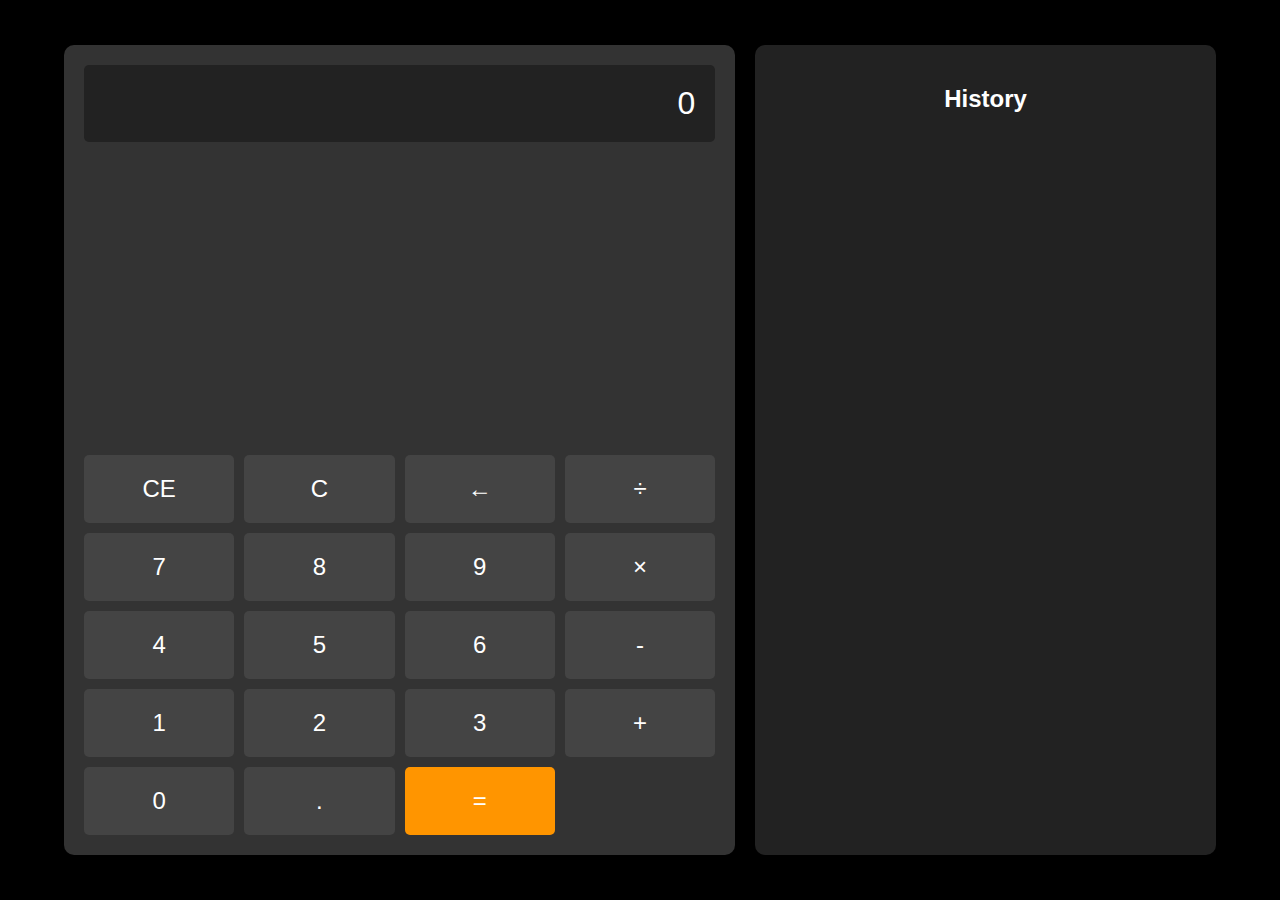
<file: Calculator/index.html>
<!DOCTYPE html>
<html lang="en">
<head>
    <meta charset="UTF-8">
    <meta name="viewport" content="width=device-width, initial-scale=1.0">
    <title>Calculator</title>
    <link rel="stylesheet" href="styles.css">
</head>
<body>
    <div class="container">
        <div class="calculator">
            <div class="display" id="display">0</div>
            <div class="buttons">
                <button class="btn" onclick="clearEntry()">CE</button>
                <button class="btn" onclick="clearDisplay()">C</button>
                <button class="btn" onclick="deleteLast()">←</button>
                <button class="btn" onclick="appendOperator('÷')">÷</button>
                <button class="btn" onclick="appendNumber('7')">7</button>
                <button class="btn" onclick="appendNumber('8')">8</button>
                <button class="btn" onclick="appendNumber('9')">9</button>
                <button class="btn" onclick="appendOperator('×')">×</button>
                <button class="btn" onclick="appendNumber('4')">4</button>
                <button class="btn" onclick="appendNumber('5')">5</button>
                <button class="btn" onclick="appendNumber('6')">6</button>
                <button class="btn" onclick="appendOperator('-')">-</button>
                <button class="btn" onclick="appendNumber('1')">1</button>
                <button class="btn" onclick="appendNumber('2')">2</button>
                <button class="btn" onclick="appendNumber('3')">3</button>
                <button class="btn" onclick="appendOperator('+')">+</button>
                <button class="btn" onclick="appendNumber('0')">0</button>
                <button class="btn" onclick="appendNumber('.')">.</button>
                <button class="btn equal" onclick="calculateResult()">=</button>
            </div>
        </div>
        <div class="history">
            <h2>History</h2>
            <ul id="history-list"></ul>
        </div>
    </div>
    <script src="script.js"></script>
</body>
</html>
</file>
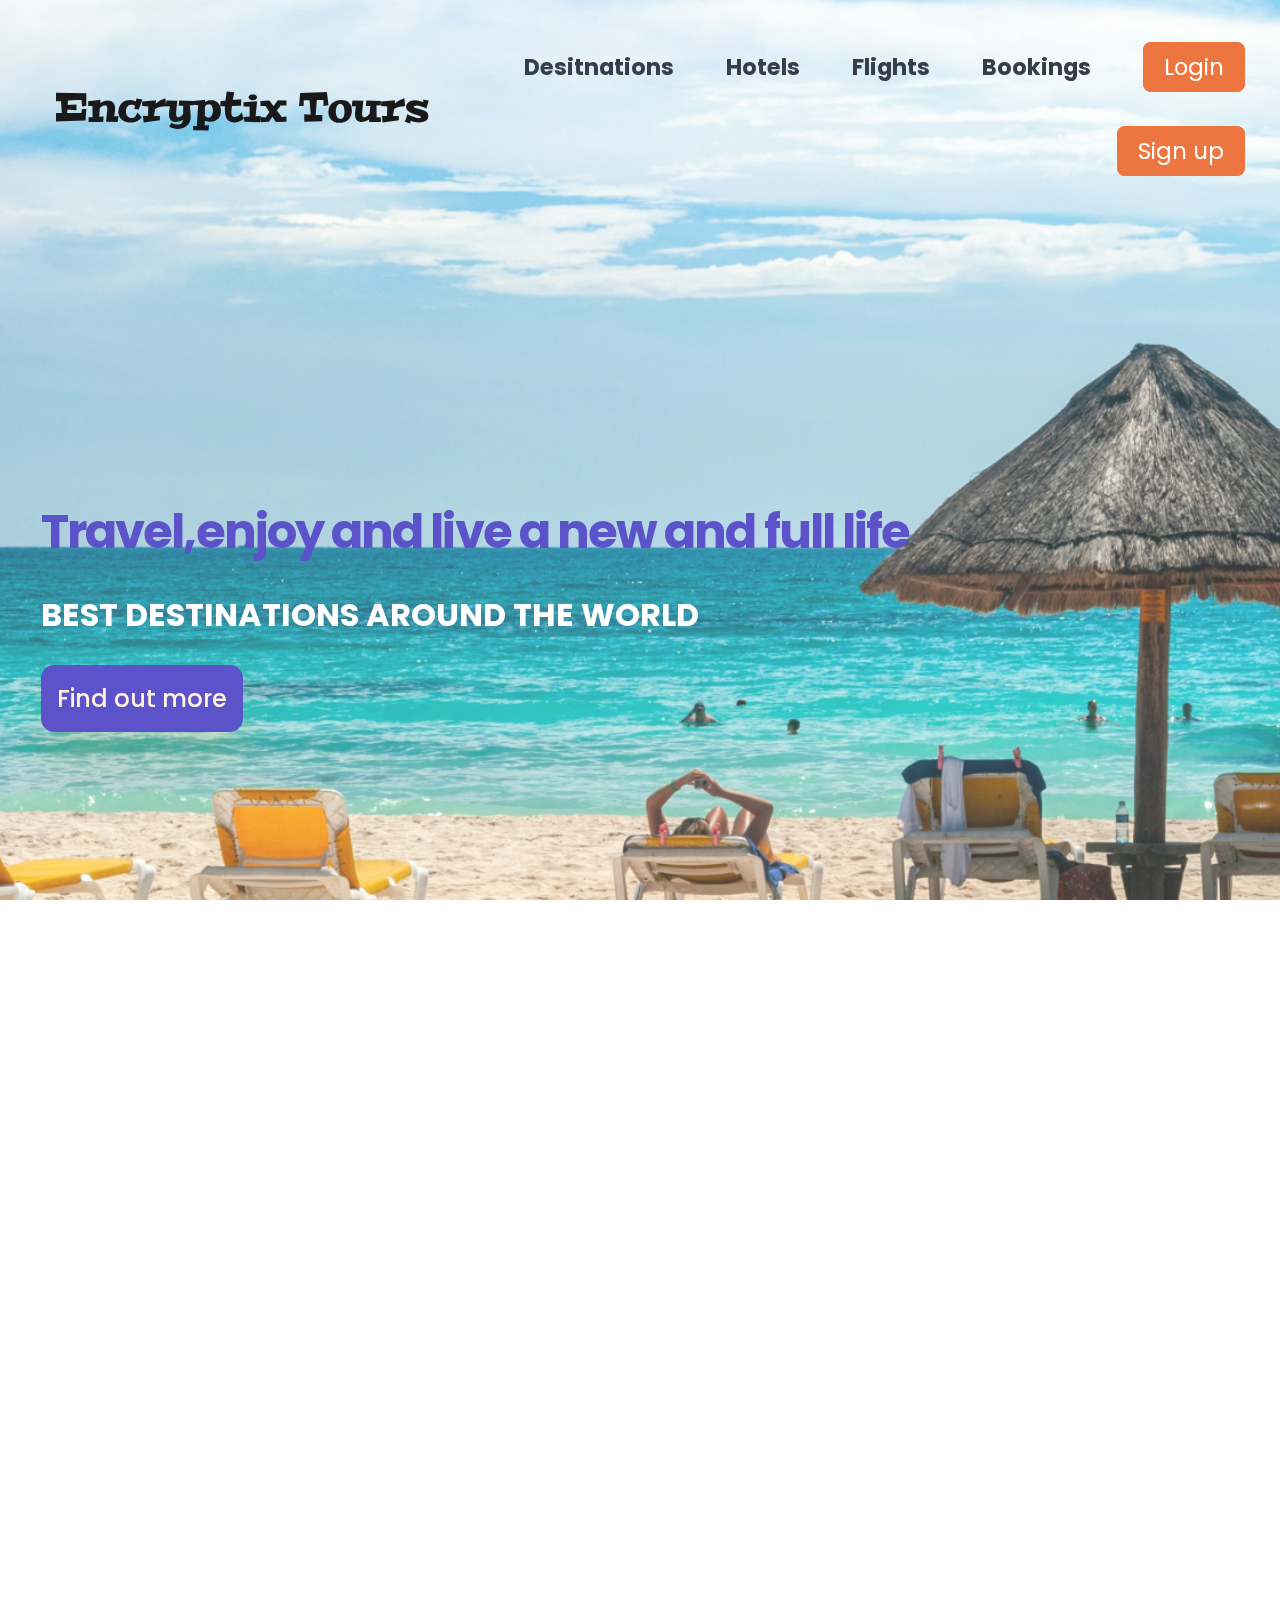
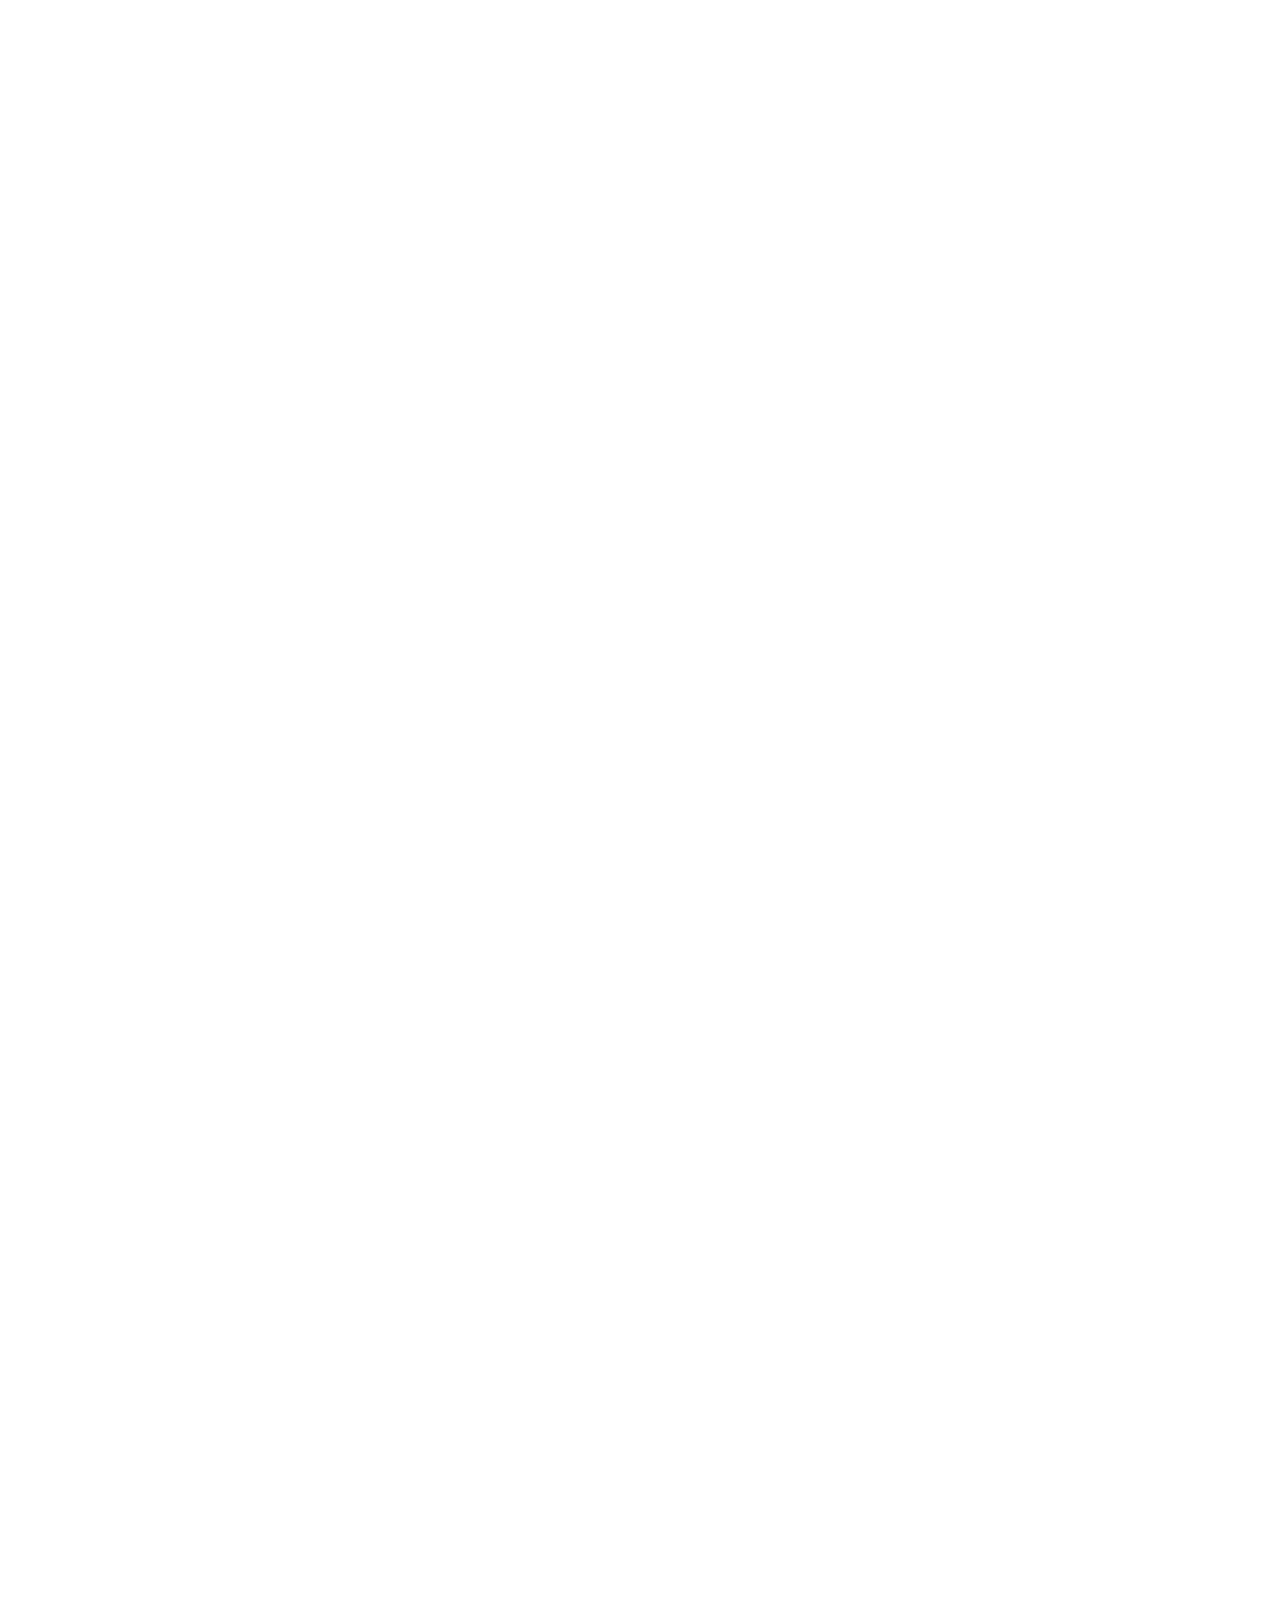
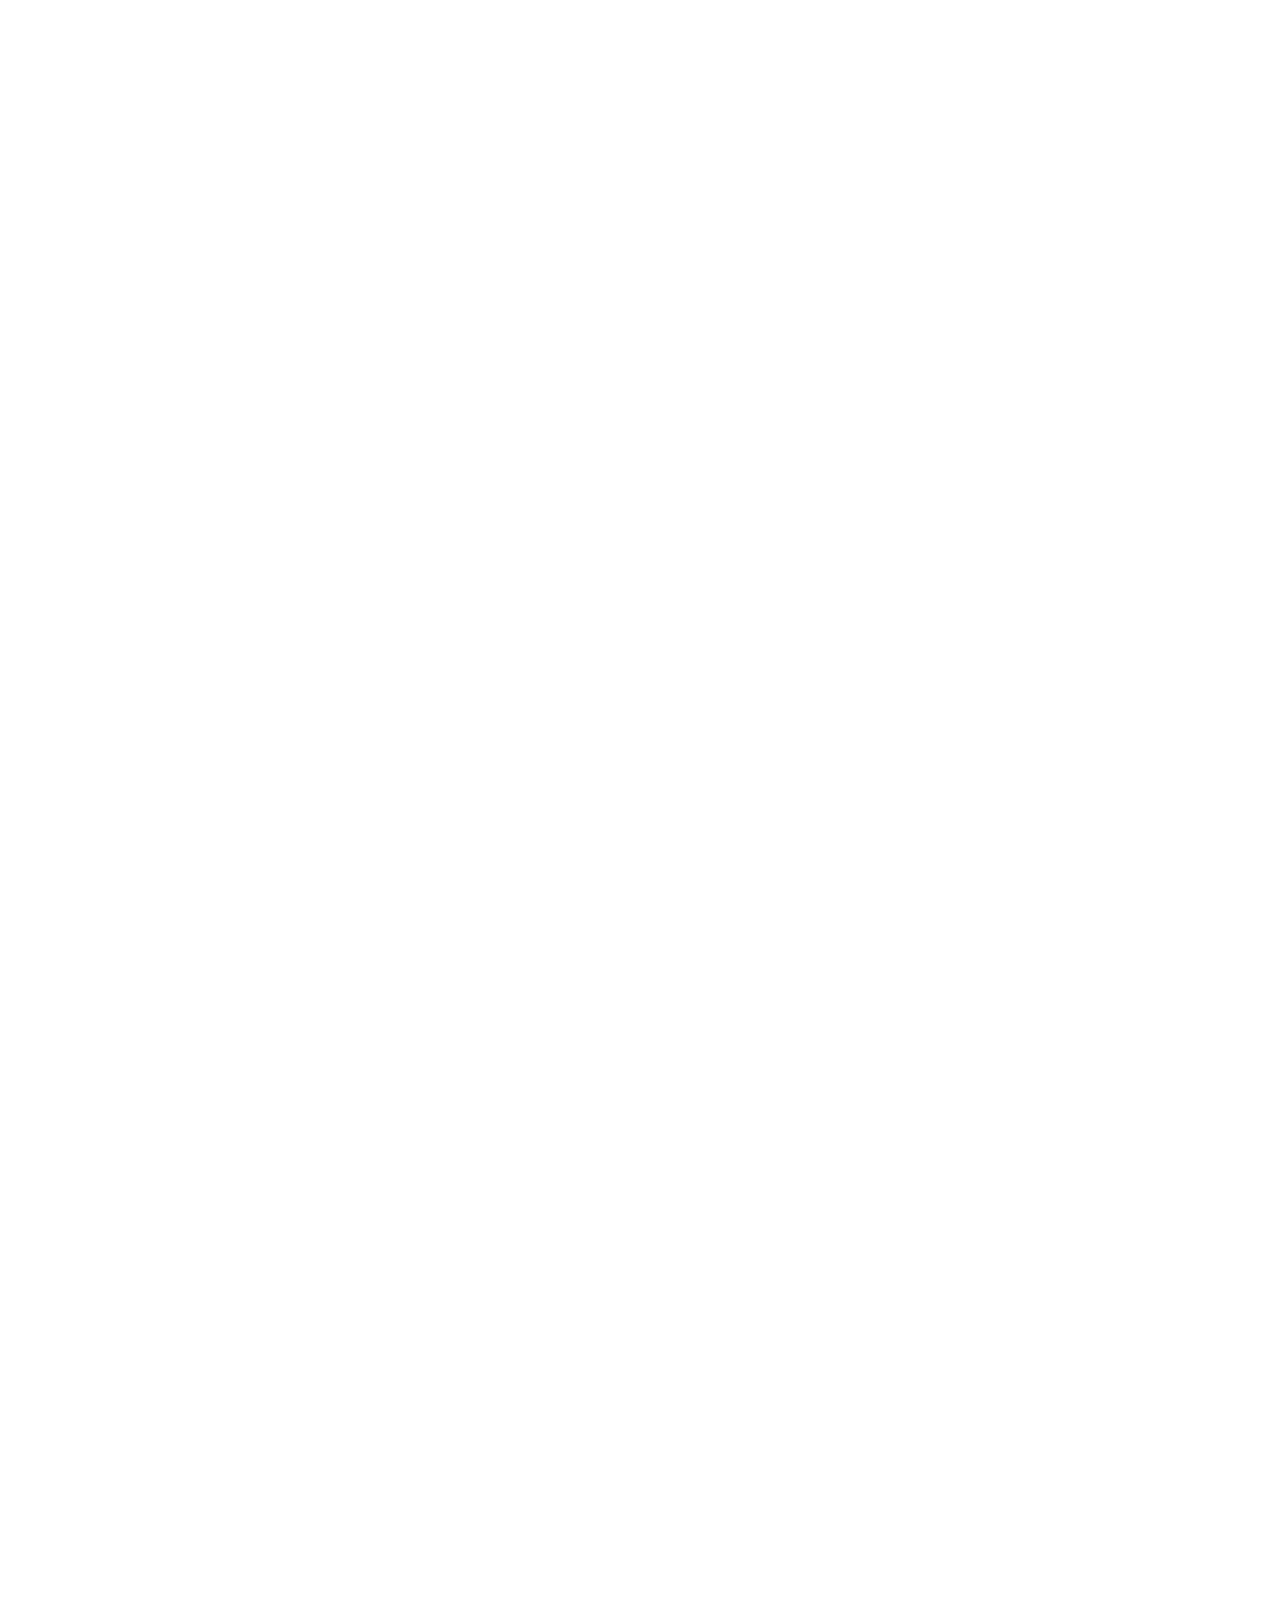
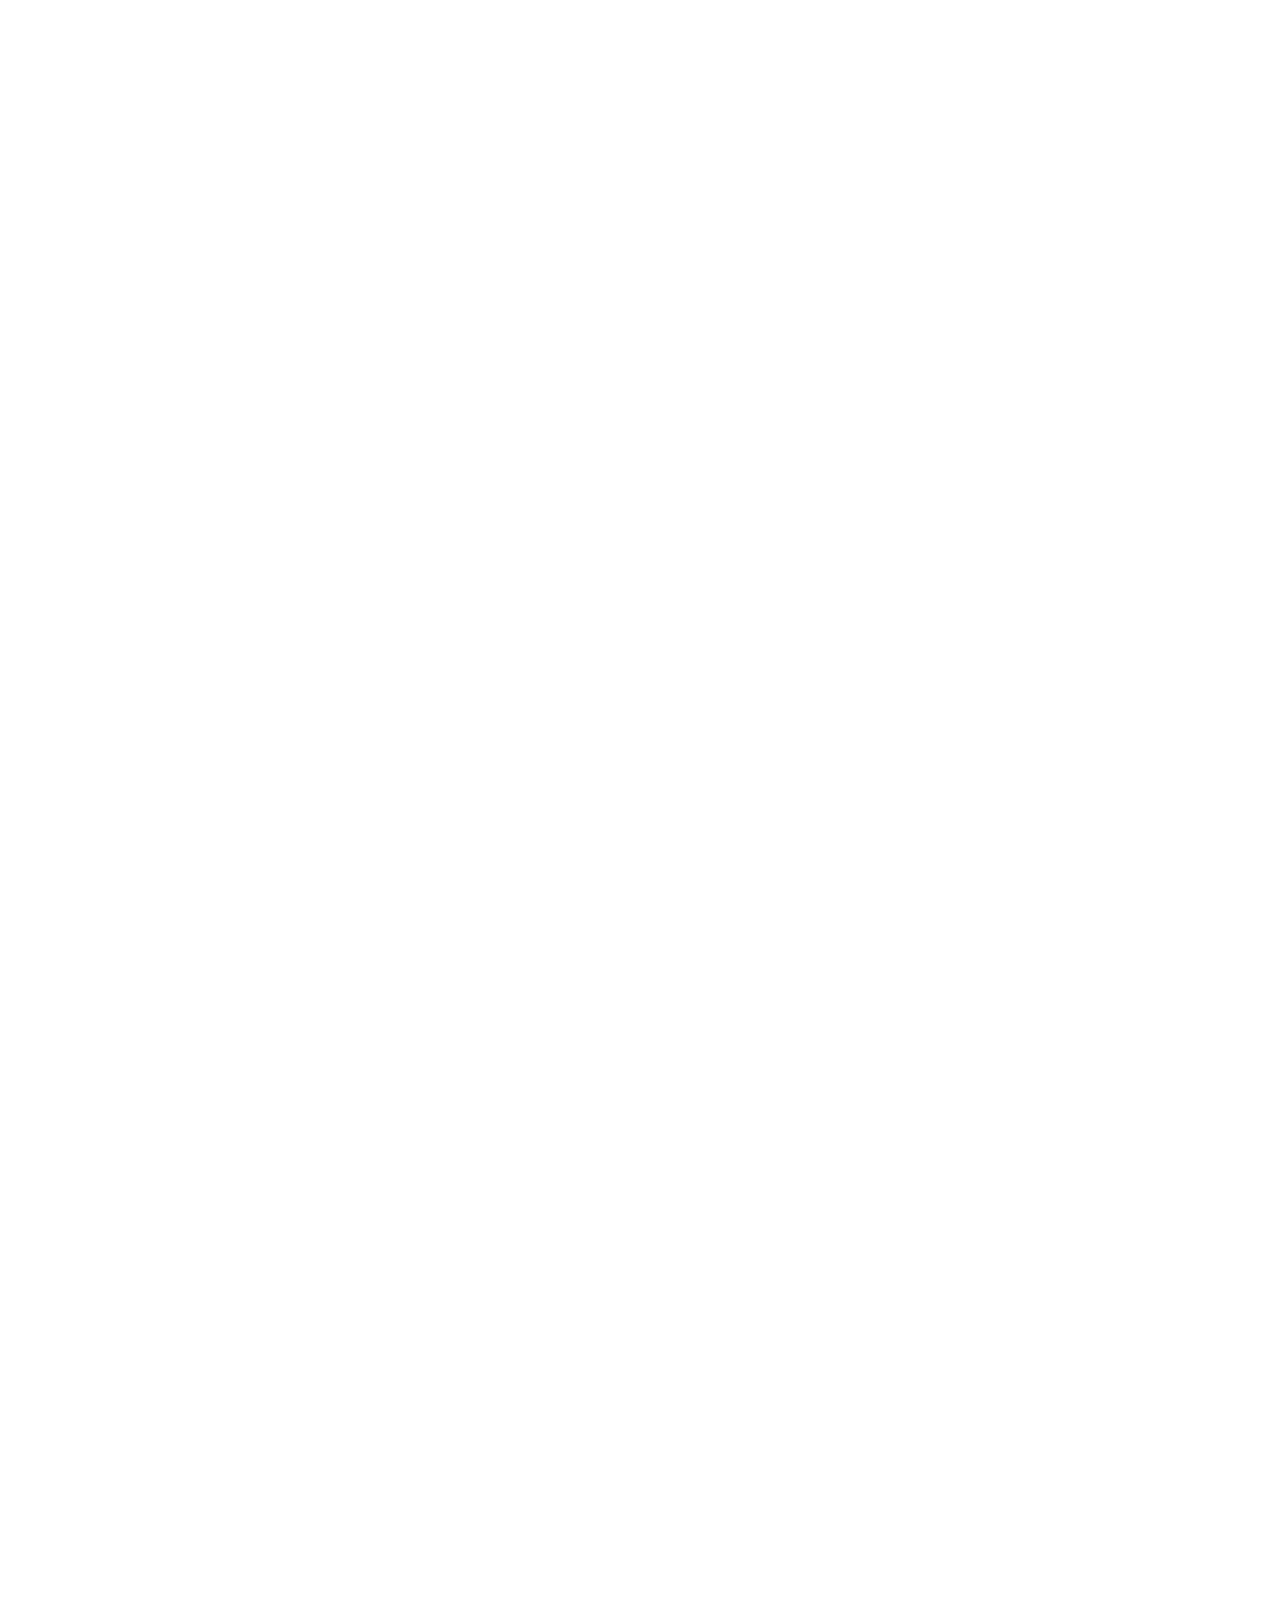
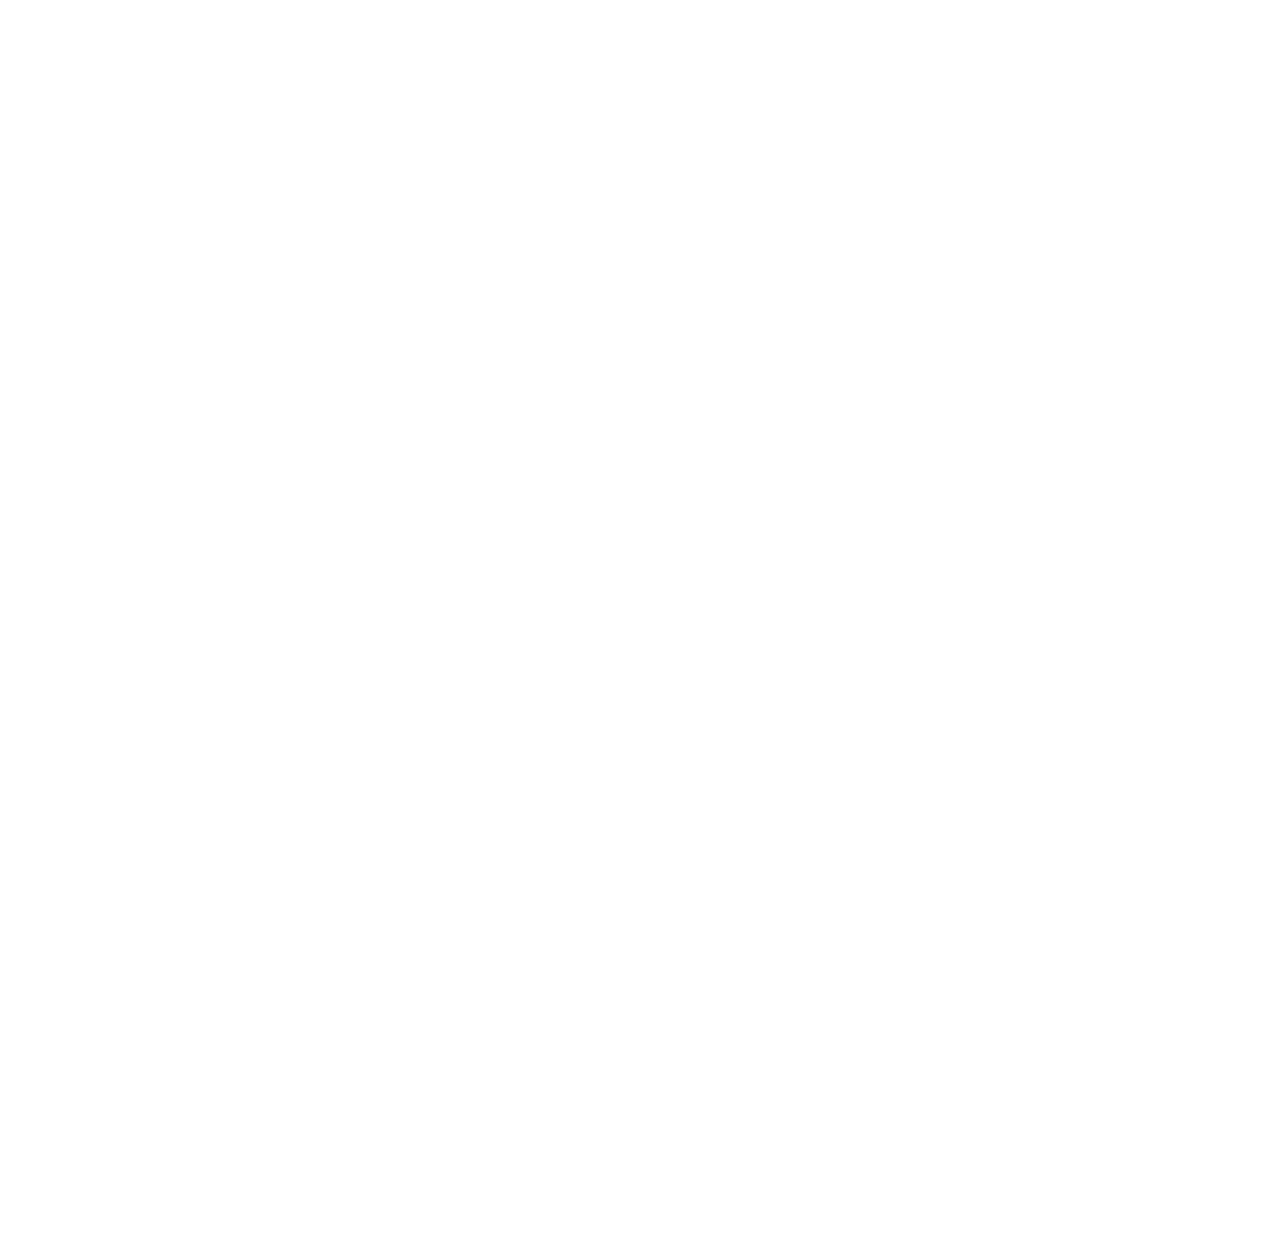
<file: Landing Page/index.html>
<!-- @format -->

<!DOCTYPE html>
<html lang="en">
  <head>
    <meta charset="UTF-8" />
    <meta name="viewport" content="width=device-width, initial-scale=1.0" />
    <title>Travel landing page</title>
    <!-- ! link CSS -->
    <link rel="stylesheet" href="style.css" />
  </head>
  <body>
    <!-- todo header starts here  -->
    <header>
      <!-- ? nav starts here -->
      <nav>
        <div class="logo">
          <a href="http://guvi.com/">Encryptix Tours</a>
        </div>
        <div class="nav-list">
          <ul>
            <li>
              <a href="http://" target="_blank" rel="noopener noreferrer"
                >Desitnations</a
              >
            </li>
            <li>
              <a href="http://" target="_blank" rel="noopener noreferrer"
                >Hotels</a
              >
            </li>
            <li>
              <a href="http://" target="_blank" rel="noopener noreferrer"
                >Flights</a
              >
            </li>
            <li>
              <a href="http://" target="_blank" rel="noopener noreferrer"
                >Bookings</a
              >
            </li>
            <li>
              <a
                href="http://"
                class="btn-orange"
                target="_blank"
                rel="noopener noreferrer"
                >Login</a
              >
            </li>
            <li>
              <a
                href="http://"
                class="btn-orange"
                target="_blank"
                rel="noopener noreferrer"
                >Sign up</a
              >
            </li>
          </ul>
        </div>
      </nav>
      <!-- ? text box -->
      <div class="text-box">
        <h1>Travel,enjoy and live a new and full life</h1>
        <h2>best destinations around the world</h2>
        <button type="submit">Find out more</button>
      </div>
    </header>
    <!-- todo header ends here  -->

    <!-- todo main starts here  -->
    <main>
      <!-- ? category container start -->
      <div class="category-container">
        <p>CATEGORY</p>
        <h1>We offer Best Services</h1>
        <div class="category-cards-row">
          <!-- space -->
          <div class="card-col">
            <div class="content-card">
              <img
                src="./img/antenna.svg"
                width="107.902px"
                height="97.762px"
                alt="antenna-image"
                srcset=""
              />
              <h2>Calculated Weather</h2>
              <p>As much of information possible with the weather</p>
            </div>
          </div>
          <!-- space  -->
          <div class="card-col">
            <div class="content-card radious-card">
              <span class="back-image left-img">
                <img class="plane" src="./img/airplane.svg" alt="" srcset="" />
              </span>
              <h2>Best Flights</h2>
              <p>Getting cheap best flights</p>
            </div>
            <div class="boder-orange"></div>
          </div>
          <!-- space  -->
          <div class="card-col">
            <div class="content-card radious-card">
              <span class="back-image right-img">
                <img
                  src="./img/image 25.png"
                  width="46.914px"
                  height="86.48px"
                  alt="#"
                  srcset=""
                />
              </span>
              <h2>Local Events</h2>
              <p>Getting good iternary based on the events</p>
            </div>
            <div class="boder-blue"></div>
          </div>
          <!-- space  -->
          <div class="card-col">
            <div class="content-card">
              <img
                src="./img/settings.svg"
                width="84.642px"
                height="86px"
                alt="setting-sv"
                srcset=""
              />
              <h2>Customization</h2>
              <p>We deliver outsoureced services for customers</p>
            </div>
          </div>
          <div class="orange-color"></div>
          <div class="blue-color"></div>
        </div>
      </div>
      <!-- ? category container end -->

      <!-- ? top selling container start -->
      <div class="topSelling-container">
        <p>Top Selling</p>
        <h1>Top Destinations</h1>
        <div class="row-cards">
          <!-- space  -->
          <div class="card-colom">
            <div class="img">
              <img src="./img/Rome.png" class="rome-img" alt="rome-img" />
            </div>
            <div class="card-contents">
              <span>
                <p>Rome,Italty</p>
                <p>$5,42Lakh</p>
              </span>
              <p>
                <img src="./img/arow-navigation.svg" alt="" srcset="" /> 10 Days
                Trip
              </p>
            </div>
          </div>
          <!-- space  -->
          <div class="card-colom">
            <div class="img">
              <img src="./img/London.png" class="london-img" alt="london-img" />
            </div>
            <div class="card-contents">
              <span>
                <p>London,UK</p>
                <p>$4.2Lakh</p>
              </span>
              <p>
                <img src="./img/arow-navigation.svg" alt="" srcset="" /> 12 Days
                Trip
              </p>
            </div>
          </div>
          <!-- space  -->
          <div class="card-colom">
            <div class="img">
              <img src="./img/Europe.png" class="europe-img" alt="europe-img" />
            </div>
            <div class="card-contents">
              <span>
                <p>Full Europe</p>
                <p>$15Lakh</p>
              </span>
              <p>
                <img src="./img/arow-navigation.svg" alt="" srcset="" /> 28 Days
                Trip
              </p>
            </div>
          </div>
          <!-- space  -->
        </div>
      </div>
      <!-- ? top selling container end -->

      <!-- ? 3 easy steps container start -->
      <div class="easySteps-container">
        <!-- * left side start  -->
        <div class="left-content">
          <p>Easy and Fast</p>
          <h1>Book Your Next Trip <br />In 3 Easy Steps</h1>
          <section class="section-3">
            <div class="texts">
              <img src="./img/destination.svg" alt="" srcset="" />
              <span>
                <h1>Choose Destination</h1>
                <p>
                  Lorem ipsum dolor sit amet, consectetur adipiscing elit. Urna,
                  tortor tempus.
                </p>
              </span>
            </div>
          </section>
          <!-- space  -->
          <section class="section-3">
            <div class="texts">
              <img src="./img/payment.svg" alt="" srcset="" />
              <span>
                <h1>Make Payment</h1>
                <p>
                  Lorem ipsum dolor sit amet, consectetur adipiscing elit. Urna,
                  tortor tempus.
                </p>
              </span>
            </div>
          </section>
          <!-- space  -->
          <section class="section-3">
            <div class="texts">
              <img src="./img/reach-airport.svg" alt="" srcset="" />
              <span>
                <h1>Reach Airport on Selected Date</h1>
                <p>
                  Lorem ipsum dolor sit amet, consectetur adipiscing elit.
                  Urna,tortor tempus.
                </p>
              </span>
            </div>
          </section>
        </div>
        <!-- *  right side start -->
        <div class="right-content">
          <div class="background-color-blur"></div>
          <div class="big-card">
            <img src="./img/greece.png" alt="" srcset="" />
            <h2>Trip To Greece</h2>
            <div class="text-content">
              <p>
                14-29<br />
                June
              </p>
              <span>|</span>
              <p style="margin-left: 6px">
                by Robbin <br />
                joseph
              </p>
            </div>
            <div class="card-icons">
              <span>
                <img src="./img/leaf.svg" alt="leaf" srcset="" />
              </span>
              <span>
                <img src="./img/map.svg" alt="map" srcset="" />
              </span>
              <span>
                <img src="./img/send.svg" alt="send" srcset="" />
              </span>
            </div>
            <div class="people-going">
              <span>
                <div class="building">
                  <img src="./img/building.svg" alt="" />
                </div>
                <p>
                  24 people <br />
                  going
                </p>
              </span>
              <img src="./img/heart.svg" alt="" srcset="" />
            </div>
          </div>
          <div class="small-card">
            <div class="icon-image">
              <img src="./img/circle-rome.png" alt="rome-circle" srcset="" />
            </div>
            <div class="text-rome">
              <p>Ongoing</p>
              <h2>Trip to rome</h2>
              <div>
                <p><span>40%</span> completed</p>
              </div>
              <img src="./img/progress-line.svg" alt="line-img" />
            </div>
          </div>
        </div>
      </div>
      <!-- ? 3 easy steps container end -->
      <!-- ? choose us container start -->
      <div class="choose-container">
        <div class="text-choose">
          <h1><span>Why</span> Choose Us</h1>
          <p>
            Larem Ipsum is Simply dummy text of the printing and typesetting
            industry.Lorem Ipsum has been the industry's standard dummy text
            ever since the 1500s.
          </p>
        </div>
        <div class="choose-cards">
          <div class="choose-card">
            <span class="radious-color blues-circle"></span>
            <img src="./img/star.svg" alt="" srcset="" />
            <h1>Handpicked Hotels</h1>
            <p>
              lorem ipsum dolor sit amet, consect adipiscing elit. Aenean
              commodo ligula eget dolor. Aenean massa
            </p>
          </div>
          <div class="choose-card">
            <span class="radious-color yellow-circle"> </span>
            <img src="./img/globle.svg" alt="" srcset="" />
            <h1>World Class Service</h1>
            <p>
              lorem ipsum dolor sit amet, consect adipiscing elit. Aenean
              commodo ligula eget dolor. Aenean massa
            </p>
          </div>
          <div class="choose-card">
            <span class="radious-color orange-circle"></span>
            <img src="./img/thumsUp.svg" alt="" srcset="" />
            <h1>Best Price Guarantee</h1>
            <p>
              lorem ipsum dolor sit amet, consect adipiscing elit. Aenean
              commodo ligula eget dolor. Aenean massa
            </p>
          </div>
        </div>
      </div>
      <!-- ? choose us container end -->
      <!-- ? rectangle input container start -->
      <div class="rectangle-container">
        <div class="rectangle-content">
          <h2>
            Subscribe to get information, latest news and other interesting
            offers at Bon Voyage
          </h2>
          <form class="email-subscribe">
            <label for="email">
              <img src="./img/mail-icon.svg" alt="email-icon" srcset="" />
              <p>Your email</p>
            </label>
            <input type="email" name="email" id="email" />
            <input type="button" class="sub-button" value="Subscribe" />
          </form>
          <img src="./img/send-icon-color.svg" alt="send-icon" />
        </div>
      </div>
      <!-- ? rectangle input container end -->
    </main>
    <!-- todo main ends here  -->

    <!-- todo footer starts here -->
    <footer>
      <div class="footer-container">
        <p>
          Book your trip in minute.get full <br />
          control for much longer.
        </p>
        <div class="table-content">
          <div class="company contents">
            <h1>Company</h1>
            <span>
              <p>About</p>
              <p>Careers</p>
              <p>Mobile</p>
            </span>
          </div>
          <div class="contact contents">
            <h1>Contact</h1>
            <span>
              <p>Help/FAQ</p>
              <p>Airlinefees</p>
              <p>Affilates</p>
            </span>
          </div>
          <div class="more contents">
            <h1>More</h1>
            <span>
              <p>Airlinefees</p>
              <p>Airline</p>
              <p>Low fare tips</p>
            </span>
          </div>
        </div>
        <div class="discover-app">
          <div class="social-icons">
            <img src="./img/face-book.svg" alt="facebook-icon" srcset="" />
            <span>
              <img src="./img/insta-bg.png" alt="instagram-icon-bg" srcset="" />
              <img
                src="./img/instagram.svg"
                class="insta-icon"
                alt="instagram-icon"
              />
            </span>
            <img src="./img/twitter.svg" alt="twitter-icon" srcset="" />
          </div>
          <h2>Discover our app</h2>
          <div class="store-button">
            <div class="play-store">
              <img
                class="logo"
                src="./img/play-store-log.svg"
                alt="palyStore-log"
                srcset=""
              />
              <img
                class="text"
                src="img/google-play.svg"
                alt="google-store-text"
                srcset=""
              />
            </div>
            <div class="apple-store">
              <img src="./img/appleStore-btn.svg" alt="" srcset="" />
            </div>
          </div>
        </div>
      </div>
    </footer>
    <!-- todo footer ends here -->
    <div class="copyRights">
      <p>All rights reserved@bonvoyage.co</p>
    </div>
  </body>
</html>
</file>
<file: Calculator/styles.css>
body {
    display: flex;
    justify-content: center;
    align-items: center;
    height: 100vh;
    background-color: #000;
    margin: 0;
    font-family: Arial, sans-serif;
}

.container {
    display: flex;
    width: 90%;
    max-width: 1200px;
    height: 90vh;
}

.calculator {
    background-color: #333;
    border-radius: 10px;
    box-shadow: 0 0 10px rgba(0, 0, 0, 0.1);
    padding: 20px;
    width: 60%;
    color: #fff;
    display: flex;
    flex-direction: column;
    justify-content: space-between;
}

.display {
    background-color: #222;
    color: #fff;
    font-size: 2em;
    padding: 20px;
    text-align: right;
    border-radius: 5px;
    margin-bottom: 10px;
}

.buttons {
    display: grid;
    grid-template-columns: repeat(4, 1fr);
    gap: 10px;
}

.btn {
    background-color: #444;
    border: none;
    padding: 20px;
    font-size: 1.5em;
    border-radius: 5px;
    cursor: pointer;
    color: #fff;
}

.btn:hover {
    background-color: #555;
}

.equal {
    background-color: #ff9500;
    color: #fff;
}

.equal:hover {
    background-color: #e68a00;
}

.history {
    background-color: #222;
    border-radius: 10px;
    box-shadow: 0 0 10px rgba(0, 0, 0, 0.1);
    padding: 20px;
    width: 40%;
    color: #fff;
    margin-left: 20px;
    overflow-y: auto;
}

.history h2 {
    text-align: center;
    margin-bottom: 20px;
}

.history ul {
    list-style: none;
    padding: 0;
}

.history li {
    background-color: #333;
    padding: 10px;
    margin-bottom: 10px;
    border-radius: 5px;
}
</file>
<file: Landing Page/style.css>
/** @format */

/* ! link font  */
@import url("https://fonts.googleapis.com/css2?family=Montserrat&family=Peralta&family=Poppins:wght@400;500;600;700&display=swap");

* {
  margin: 0;
  padding: 0;
  box-sizing: border-box;
}

body {
  font-family: "poppins", sans-serif;
  height: 100vh;
  width: 100%;
  overflow-x: hidden;
}

:root {
  --blue: #4b40c5;
  --orange: #ec682c;
  --white: #fff;
  --black: #000;
  --radious-card-shadow: 0px 2.4631879329681396px 4.187419891357422px 0px
      rgba(0, 0, 0, 0),
    0px 10.838027954101562px 8.67042064666748px 0px rgba(0, 0, 0, 0.01),
    0px 26.60243034362793px 17.291582107543945px 0px rgba(0, 0, 0, 0.01),
    0px 51.234317779541016px 33.893463134765625px 0px rgba(0, 0, 0, 0.01),
    0px 86.2115707397461px 62.318668365478516px 0px rgba(0, 0, 0, 0.02),
    0px 133.0121612548828px 106.40972137451172px 0px rgba(0, 0, 0, 0.02);
  --card-colom-shadow: 0px 2.4631879329681396px 4.187419891357422px 0px
      rgba(0, 0, 0, 0),
    0px 10.838027954101562px 8.67042064666748px 0px rgba(0, 0, 0, 0.01),
    0px 26.60243034362793px 17.291582107543945px 0px rgba(0, 0, 0, 0.01),
    0px 51.234317779541016px 33.893463134765625px 0px rgba(0, 0, 0, 0.01),
    0px 86.2115707397461px 62.318668365478516px 0px rgba(0, 0, 0, 0.02),
    0px 133.0121612548828px 106.40972137451172px 0px rgba(0, 0, 0, 0.02);
}

/* ? header-container design starts here  */
header {
  background: url(./img/background-img.png) no-repeat 50% center;
  background-size: cover;
  background-position: center;
  display: flex;
  flex-direction: column;
  position: relative;
  opacity: 0.9;
  overflow: hidden;
}

nav {
  display: flex;
  align-items: center;
  justify-content: space-evenly;
}

.logo {
  margin-top: 48px;
  margin-left: 55px;
}

.logo a {
  color: var(--black);
  font-family: Peralta;
  font-size: 40px;
  font-weight: 600;
  text-decoration: none;
}

.nav-list {
  flex: 1;
  text-align: right;
}

.nav-list ul li {
  list-style: none;
  display: inline-block;
  margin: 50px 54px 0px 13px;
}

nav ul li a {
  color: var(--1st, #212832);
  text-align: center;
  font-size: 22.612px;
  font-style: normal;
  font-weight: 700;
  text-decoration: none;
}

nav ul li .btn-orange {
  border-radius: 8px;
  border: 1px solid var(--orange);
  background: var(--orange);
  height: 40px;
  padding: 8px 20px;
  color: var(--white);
  font-size: 22.612px;
  font-weight: 400;
}

/* *text box  */

.text-box {
  text-align: start;
  margin: 180px 0px 451px 41px;
  position: relative;
  top: 125px;
}

.text-box > h1 {
  color: var(--blue);
  font-size: 48px;
  font-weight: 700;
  line-height: 118.381px;
  letter-spacing: -1.92px;
}

.text-box > h2 {
  color: var(--white);
  font-size: 32px;
  font-weight: 700;
  text-transform: uppercase;
}

.text-box > button {
  border-radius: 13.301px;
  background: #4b40c5;
  box-shadow: 0px 26.60243034362793px 46.55425262451172px 0px
    rgba(241, 165, 1, 0.15);
  color: #fff1da;
  text-align: center;
  font-family: Poppins;
  font-size: 23.942px;
  font-weight: 500;
  border: none;
  padding: 1rem;
  margin-top: 26px;
}

/* ? header-container design end here  */

/* todo main-container starts here  */
/* ? category-container starts here  */
.category-container {
  display: flex;
  flex-direction: column;
  align-items: center;
  justify-content: space-around;
  margin: 4rem auto;
  z-index: 500;
}

.category-container > p {
  color: var(--blue);
  font-size: 32px;
  font-weight: 700;
}

.category-container > h1 {
  color: var(--3rd, #14183e);
  font-size: 64px;
  font-weight: 700;
  text-transform: capitalize;
}

.category-cards-row {
  display: flex;
  flex-wrap: wrap;
  gap: 50px;
  margin: 6rem auto;
}

.content-card {
  display: flex;
  flex-direction: column;
  justify-content: space-evenly;
  text-align: center;
  align-items: center;
  width: 313.15px;
  height: 393.544px;
}

.content-card > h2 {
  color: #000;
  font-size: 24px;
  font-weight: 500;
  width: 201px;
  height: 33px;
}

.content-card > p {
  color: #000;
  font-size: 20px;
  font-weight: 400;
  line-height: 34.583px;
  width: 212px;
  height: 136px;
  margin-top: 16px;
}

.content-card > img {
  align-items: center;
}
.card-col {
  position: relative;
}
.card-col > .boder-orange {
  position: absolute;
  top: 313px;
  left: -50px;
  z-index: -1;
  width: 117.285px;
  height: 125.333px;
  border-radius: 39.904px 0px 13.301px 0px;
  background: var(--orange);
}
.card-col > .boder-blue {
  position: absolute;
  top: -30px;
  left: 225px;
  z-index: -1;
  width: 117.285px;
  height: 125.333px;
  border-radius: 0px 39.904px 0px 13.301px;
  background: #4b40c5;
}
.radious-card > .back-image {
  position: relative;
  top: -15px;
  left: 20px;
  width: 58px;
  height: 60px;
  background: rgba(240, 187, 31, 0.3);
}
.radious-card > .left-img > img {
  position: absolute;
  top: -186px;
  left: -34px;
}
.radious-card > .right-img > img {
  position: absolute;
  top: 16px;
  left: -12px;
}
.radious-card > .left-img {
  border-radius: 6.651px 13.301px 6.651px 23.942px;
}
.radious-card > .right-img {
  border-radius: 6.651px 23.942px 6.651px 13.301px;
}
.radious-card {
  border-radius: 47.884px;
  background: var(--white, --white);
  box-shadow: var(--radious-card-shadow);
}

.category-container > .orange-color {
  border-radius: 39.904px 0px 13.301px 0px;
  background: var(--orange);
  width: 117.285px;
  height: 125.333px;
  z-index: 1000;
}
/* ? category-container end here  */

/* ? topSelling-container start here  */
.topSelling-container {
  text-align: center;
}
.topSelling-container > p {
  color: var(--blue);
  text-align: center;
  font-size: 32px;
  font-weight: 700;
}
.topSelling-container > h1 {
  color: var(--3rd, #14183e);
  text-align: center;
  font-size: 62px;
  font-weight: 700;
  margin: 40px auto;
}
.row-cards {
  display: flex;
  flex-wrap: wrap;
  align-items: center;
  justify-content: space-around;
}
.card-colom {
  position: relative;
  width: 417.658px;
  height: 607.866px;
}
.card-colom > .img > img {
  position: absolute;
}
.card-colom > .img > .rome-img {
  top: -3px;
  left: -21px;
}
.card-colom > .img > .london-img {
  top: -3px;
  left: -106.5px;
}
.card-colom > .img > .europe-img {
  top: -3px;
  left: -106px;
}
.card-contents {
  border-radius: 0px 0px 31.923px 31.923px;
  background: var(--white, #ffffff);
  width: 418.988px;
  height: 172.916px;
  position: absolute;
  bottom: 0px;
}
.card-contents > span {
  display: flex;
  align-items: center;
  justify-content: space-between;
}
.card-contents > span > p:nth-child(1) {
  margin-left: 26.6px;
}
.card-contents > span > p:nth-child(2) {
  margin-right: 37.23px;
}
.card-contents > span > p {
  color: var(--textclr, #5e6282);
  font-size: 24px;
  font-weight: 500;
  line-height: 124.5%;
  margin-top: 35.9px;
}
.card-contents > p {
  color: var(--textclr, #5e6282);
  font-size: 20px;
  font-weight: 500;
  line-height: 124.5%;
  display: flex;
  align-items: center;
  margin-top: 24.54px;
  margin-left: 26.6px;
  gap: 18.62px;
}
/* ? topSelling-container end here  */

/* ? easySteps-container start here  */
.easySteps-container {
  display: flex;
  flex-wrap: wrap;
  align-items: center;
  justify-content: space-around;
}
.left-content > p {
  color: var(--textclr, #5e6282);
  font-size: 23.942px;
  font-weight: 600;
  width: 204px;
  height: 32px;
  margin-left: 50.6px;
}
.left-content > h1 {
  width: 686px;
  height: 155px;
  color: var(--3rd, #14183e);
  font-size: 64px;
  font-weight: 700;
  text-transform: capitalize;
  margin-left: 41.6px;
}
.texts {
  display: flex;
  width: 529px;
  height: 87px;
  margin-top: 38px;
  margin-left: 41.6px;
  column-gap: 24.68px;
  align-items: center;
}
.texts span > h1 {
  color: var(--textclr, #5e6282);
  font-size: 24px;
  font-weight: 700;
  line-height: 124.5%;
}
.texts span > p {
  color: var(--textclr, #5e6282);
  font-size: 18px;
  font-style: normal;
  font-weight: 400;
  line-height: 124.5%;
}

.background-color-blur {
  width: 424.228px;
  height: 439.807px;
  border-radius: 439.807px;
  opacity: 0.8;
  background: #4b40c5;
  filter: blur(99.75911712646484px);
  position: relative;
  top: 236.6px;
  right: 100.7px;
}
/* * small card start */
.big-card {
  position: relative;
  top: -108.4px;
  right: 175.22px;
  width: 443.402px;
  height: 479.354px;
  border-radius: 34.583px;
  background: var(--white, #fff);
  box-shadow: 0px 2.4631879329681396px 4.187419891357422px 0px rgba(0, 0, 0, 0),
    0px 10.838027954101562px 8.67042064666748px 0px rgba(0, 0, 0, 0.01),
    0px 26.60243034362793px 17.291582107543945px 0px rgba(0, 0, 0, 0.01),
    0px 51.234317779541016px 33.893463134765625px 0px rgba(0, 0, 0, 0.01),
    0px 86.2115707397461px 62.318668365478516px 0px rgba(0, 0, 0, 0.02),
    0px 133.0121612548828px 106.40972137451172px 0px rgba(0, 0, 0, 0.02);
}
.big-card > h2 {
  color: var(--black, #080809);
  font-size: 24px;
  font-weight: 500;
  line-height: 124.5%;
  letter-spacing: 0.36px;
  text-align: left;
  margin-left: 30.22px;
  margin-top: 31.62px;
}
.big-card > img {
  margin-top: 23.97px;
  margin-left: 29.96px;
}
.text-content {
  display: flex;
  text-align: left;
  justify-content: left;
}
.text-content > span {
  color: var(--text-2, #84829a);
  font-size: 21.282px;
  font-weight: 500;
  line-height: 124.5%;
  letter-spacing: -0.106px;
  margin-left: 48px;
}
.text-content > p {
  color: var(--text-2, #84829a);
  font-size: 21.282px;
  font-weight: 500;
  line-height: 124.5%;
  letter-spacing: -0.106px;
  margin-left: 29.96px;
}
.card-icons {
  align-items: center;
  margin: 8px;
}
.card-icons > span {
  background-color: #f5f5f5;
  border-radius: 50%;
  margin-left: 33.55px;
  padding: 8px;
}
.card-icons > span > img {
  width: 16.777px;
  height: 16.777px;
}
.people-going {
  display: flex;
  align-items: center;
  justify-content: space-between;
}
.people-going > span {
  display: flex;
  text-align: start;
  justify-content: left;
}
.people-going > span > .building > img {
  margin-left: 29.96px;
  margin-top: 34.74px;
  margin-bottom: 43.14px;
}
.people-going > span > p {
  color: var(--text-2, #84829a);
  font-size: 21.282px;
  font-weight: 500;
  line-height: 124.5%;
  letter-spacing: -0.426px;
  margin: 35.95px 0px 37.69px 17.98px;
}
.people-going > img {
  margin-right: 29.96px;
  margin-bottom: 38px;
}
/* * small card end */

/* * small card start */
.small-card {
  display: flex;
  position: relative;
  top: -334px;
  left: 86px;
  align-items: flex-start;
  justify-content: left;
  width: 315.175px;
  height: 154.592px;
  border-radius: 23.942px;
  background: var(--white, #fff);
  box-shadow: 0px 2.4631879329681396px 4.187419891357422px 0px rgba(0, 0, 0, 0),
    0px 10.838027954101562px 8.67042064666748px 0px rgba(0, 0, 0, 0.01),
    0px 26.60243034362793px 17.291582107543945px 0px rgba(0, 0, 0, 0.01),
    0px 51.234317779541016px 33.893463134765625px 0px rgba(0, 0, 0, 0.01),
    0px 86.2115707397461px 62.318668365478516px 0px rgba(0, 0, 0, 0.02),
    0px 133.0121612548828px 106.40972137451172px 0px rgba(0, 0, 0, 0.02);
}
.small-card > .text-rome > p {
  color: var(--text-2, #84829a);
  font-size: 18.622px;
  font-weight: 500;
  line-height: 124.5%;
  letter-spacing: -0.652px;
  margin-top: 19.08px;
  margin-right: 110px;
}
.small-card > .text-rome > h2 {
  color: var(--black, #080809);
  font-size: 23.942px;
  font-weight: 500;
  line-height: 124.5%;
  letter-spacing: -0.359px;
  margin-top: 7px;
}
.small-card > .text-rome > div > p > span {
  color: var(--1, #8a79df);
  font-size: 18.622px;
  font-weight: 500;
  line-height: 124.5%;
  letter-spacing: -1.024px;
  margin-top: 16px;
}
.small-card > .text-rome > div > p {
  color: var(--text-2, #080809);
  font-size: 18.622px;
  font-weight: 500;
  line-height: 124.5%;
  letter-spacing: -0.652px;
  margin-top: 16px;
}
.small-card > .icon-image > img {
  border-radius: 50%;
  margin-top: 20.37px;
  margin-left: 29.39px;
  margin-right: 12px;
}
/* * small card end */
/* ? easySteps-container end here  */

/* ? choose-container start here  */
.text-choose {
  display: flex;
  flex-direction: column;
  align-items: center;
  justify-content: center;
}
.text-choose > h1 > span {
  color: #7f2736;
  font-size: 40px;
  font-weight: 700;
  line-height: 180%;
}
.text-choose > h1 {
  color: #080809;
  font-size: 40px;
  font-weight: 700;
  line-height: 180%;
}
.text-choose > p {
  width: 858.49px;
  height: 125.398px;
  color: #2c2d32;
  text-align: center;
  font-size: 24px;
  font-weight: 400;
  line-height: 180%;
}

.choose-cards {
  display: flex;
  flex-wrap: wrap;
  text-align: center;
  justify-content: space-around;
  margin-top: 122.72px;
}
.choose-cards > .choose-card {
  position: relative;
  width: 430px;
  height: 405px;
  margin-bottom: 184px;
  border-radius: 20px;
  background: #fff;
  box-shadow: 0px 10px 60px 0px rgba(38, 45, 118, 0.08);
}
.choose-card > h1 {
  color: #000;
  text-align: center;
  font-size: 30px;
  font-weight: 500;
  width: 340px;
  height: 42px;
  margin-top: 115px;
  margin-left: 50px;
}
.choose-card > p {
  color: #000;
  font-size: 20px;
  font-weight: 400;
  line-height: 180%;
  width: 325px;
  height: 136px;
  margin-top: 30px;
  margin-left: 50px;
}
.choose-card > img {
  position: relative;
  top: -25px;
}
.choose-card > span {
  position: absolute;
  top: -50px;
  left: 167px;
  width: 96px;
  height: 94px;
  border-radius: 50%;
}
.choose-card > .blues-circle {
  background-color: #4b40c5;
}
.choose-card > .yellow-circle {
  background-color: #f0bb1f;
}
.choose-card > .orange-circle {
  background-color: #f15a2b;
}
/* ? choose-container end here  */

/* ? rectangle-container start here  */
.rectangle-content {
  position: relative;
  display: flex;
  flex-wrap: wrap;
  flex-direction: column;
  text-align: center;
  margin: auto;
  margin-bottom: 195.28px;
  width: 1350.493px;
  height: 484.792px;
  border-radius: 171.586px 26.602px 26.602px 26.602px;
  background-color: #f9f7fe;
}
.rectangle-content > h2 {
  width: 991px;
  height: 161px;
  color: var(--textclr, #5e6282);
  font-size: 32px;
  font-weight: 600;
  line-height: 71.827px;
  margin-left: 194.58px;
  margin-top: 107px;
}
.rectangle-content > .email-subscribe {
  display: flex;
  flex-wrap: wrap;
  align-items: center;
  justify-content: center;
}
.rectangle-content > form {
  margin-top: 48.27px;
}
.rectangle-content > form > .sub-button {
  width: 207.768px;
  height: 78.49px;
  margin-right: 55.2px;
  color: white;
  font-size: 24px;
  font-weight: 400;
  border: none;
  border-radius: 13.301px;
  background: var(
    --gradient,
    linear-gradient(180deg, #ff946d 0%, #ff7d68 100%)
  );
}
.rectangle-content > form > #email {
  width: 485.947px;
  height: 78.49px;
  margin-right: 27.7px;
  flex-shrink: 0;
  border-radius: 13.301px;
  background: var(--white, #fff);
  border: none;
}
.rectangle-content > .email-subscribe > label {
  display: flex;
  align-items: center;
  left: 320px;
  position: absolute;
}
.rectangle-content > .email-subscribe > label > p {
  color: var(--textcolor, #39425d);
  font-family: Montserrat;
  font-size: 18.622px;
  font-weight: 400;
  margin-left: 15.92px;
}
.rectangle-content > .email-subscribe {
  position: relative;
}
.rectangle-content > img {
  position: absolute;
  left: auto;
  right: -33px;
}

/* ? rectangle-container end here  */
/* todo main-container end here  */

/* todo footer-container starts here  */
.footer-container {
  display: flex;
  flex-wrap: wrap;
  justify-content: space-between;
  align-items: center;
  text-align: center;
  margin-bottom: 113.65px;
}
.footer-container > p {
  color: var(--textclr, #5e6282);
  font-size: 18px;
  font-weight: 500;
  line-height: 124.5%;
  text-align: start;
}
.discover-app {
  display: flex;
  flex-direction: column;
  text-align: left;
}
.discover-app > h2 {
  color: var(--textclr, #5e6282);
  font-size: 26.602px;
  font-weight: 500;
  line-height: 124.5%;
  letter-spacing: 0.133px;
  margin-top: 34.58px;
  margin-right: 86.74px;
}
.social-icons {
  margin-right: 81.31px;
}
.social-icons > span {
  position: relative;
}
.social-icons > span > .insta-icon {
  position: absolute;
  top: -40px;
  left: 33px;
}
.store-button {
  display: flex;
  align-items: center;
  justify-content: space-between;
  margin-top: 21.54px;
  margin-right: 34.76px;
}
.play-store {
  display: flex;
  align-items: center;
  width: 142.323px;
  height: 46.554px;
  border-radius: 23.277px;
  background: var(--black, #080809);
  position: relative;
}
.play-store > .logo {
  position: absolute;
  top: -38px;
  left: -27px;
}
.play-store > .text {
  position: absolute;
  left: 55px;
}
.table-content {
  display: flex;
  text-align: left;
  flex-wrap: wrap;
}
.table-content > .company {
  margin-right: 76.75px;
  margin-left: 99.74px;
}
.table-content > .contact {
  margin-right: 76.75px;
}
.table-content > .more {
  margin-right: 76.75px;
}
.contents > span > h1 {
  color: var(--black, #080809);
  font-size: 32px;
  font-weight: 700;
  line-height: 124.5%;
}
.contents > span > p {
  color: var(--textclr, #5e6282);
  font-size: 24px;
  font-weight: 500;
  line-height: 124.5%;
}
/* todo footer-container end here  */

/* todo copy rights starts here  */
.copyRights {
  color: var(--textclr, #5e6282);
  font-size: 18.622px;
  font-weight: 500;
  line-height: 124.5%;
  text-align: center;
}
/* todo copy rights end here  */

/* ! media query for responsive width in 480px  */
@media (max-width: 480px) {
  html,
  body {
    width: 100%;
    height: 100%;
    margin: 0px;
    padding: 0px;
    overflow-x: hidden;
  }
  .nav-list {
    display: none;
  }
  .text-box {
    margin: -91px 0px 451px 41px;
    top: 250px;
  }
  .text-box > h1 {
    font-size: 33px;
    line-height: 45.381px;
    margin-bottom: 23px;
  }
  .text-box > h2 {
    font-size: 20px;
  }
  .text-box > button {
    font-size: 13.942px;
  }
  .category-container > h1 {
    font-size: 27px;
  }
  .category-container > p {
    font-size: 19px;
  }
  .category-cards-row {
    justify-content: center;
  }
  .topSelling-container > p {
    font-size: 25px;
  }
  .topSelling-container > h1 {
    font-size: 35px;
  }
  .row-cards {
    gap: 30px;
  }
  .left-content {
    display: flex;
    flex-direction: column;
    align-items: center;
    margin-left: -34px;
  }
  .left-content > h1 {
    font-size: 30px;
    width: auto;
    height: auto;
  }
  .easySteps-container {
    display: flex;
    flex-wrap: wrap;
    justify-content: flex-start;
    margin-top: 80px;
  }
  .texts {
    width: 320px;
    height: 99px;
  }
  .background-color-blur {
    right: -30.3px;
    top: 237.6px;
  }
  .big-card {
    right: -14.78px;
    left: 20.4px;
  }
  .small-card {
    top: -81px;
    left: 14px;
    width: 294.175px;
  }
  .text-choose > p {
    width: auto;
    font-size: 16px;
  }
  .text-choose > h1 {
    font-size: 35px;
  }
  .rectangle-content {
    margin: 37px;
    width: auto;
    height: 580px;
  }
  .rectangle-content > h2 {
    width: 190px;
    font-size: 21px;
    line-height: 39.827px;
    margin-left: 50.58px;
  }
  .rectangle-content > form > #email {
    width: 203.947px;
    margin-left: 30px;
  }
  .rectangle-content > .email-subscribe > label {
    left: 60px;
    top: 27px;
  }
  .rectangle-content > form > .sub-button {
    width: 198.768px;
    height: 65.49px;
    margin-top: 40px;
    margin-left: 40px;
  }
  .footer-container {
    justify-content: center;
  }
  .social-icons {
    margin-right: 20.31px;
  }
  .table-content {
    text-align: left;
    flex-direction: column;
    gap: 1rem;
  }
  .table-content > .company {
    margin-left: 0px;
  }
  .discover-app {
    align-items: stretch;
  }
  .discover-app > h2 {
    margin-left: 20px;
  }
  .logo a {
    font-size: 38px;
    margin-left: -45px;
  }
  .texts span > h1 {
    font-size: 20px;
  }
  .texts span > p {
    font-size: 15px;
    line-height: 138.5%;
  }

  .big-card {
    width: 288.402px;
  }

  .big-card > img {
    width: 230px;
    height: auto;
  }

  .right-content {
    margin-top: -250px;
  }

  .choose-cards > .choose-card {
    width: 301px;
  }
  .choose-card > span {
    left: 105px;
  }

  .choose-card > h1 {
    width: 220px;
    height: 67px;
  }
  .choose-card > p {
    font-size: 18px;
    line-height: 145%;
    width: 205px;
  }
}

/* ! media query for responsive width in 480px to 900px  */

@media (min-width: 480px) and (max-width: 912px) {
  html,
  body {
    width: 100%;
    height: 100%;
    margin: 0px;
    padding: 0px;
    overflow-x: hidden;
  }
  .nav-list {
    display: none;
  }
  .text-box {
    margin: 111px 0px 451px 41px;
    top: 160px;
  }
  .text-box > h1 {
    line-height: 60.381px;
    font-size: 44px;
    margin-bottom: 10px;
  }
  .text-box > h2 {
    font-size: 30px;
  }
  .text-box > button {
    font-size: 20px;
  }
  .category-container > h1 {
    font-size: 47px;
    text-align: center;
  }
  .category-container > p {
    font-size: 30px;
  }
  .category-cards-row {
    justify-content: center;
  }
  .topSelling-container > p {
    font-size: 30px;
  }
  .topSelling-container > h1 {
    font-size: 47px;
  }
  .row-cards {
    gap: 50px;
  }
  .left-content {
    display: flex;
    flex-direction: column;
    margin-top: 6rem;
    gap: 30px;
  }
  .left-content > h1 {
    width: auto;
    height: auto;
    font-size: 55px;
  }
  .background-color-blur {
    top: 164.6px;
    right: -28.3px;
  }
  .big-card {
    top: -242.4px;
    right: 23.22px;
  }
  .small-card {
    top: -466px;
    left: 236px;
  }
  .text-choose > p {
    width: auto;
    margin-bottom: 43px;
  }
  .rectangle-content {
    margin: 3rem;
    margin-bottom: 195.28px;
    width: auto;
    align-items: center;
  }
  .rectangle-content > h2 {
    width: auto;
    line-height: 55.827px;
    margin-left: auto;
    font-size: 30px;
    position: absolute;
    margin-top: 70px;
    padding: 10px;
  }
  .rectangle-content > .email-subscribe {
    position: relative;
    top: 235px;
    gap: 30px;
  }
  .rectangle-content > .email-subscribe > label {
    left: 140px;
    position: absolute;
    top: 25px;
    z-index: 1;
  }
  .rectangle-content > form > #email {
    position: relative;
  }
  .footer-container {
    justify-content: center;
    gap: 3rem;
  }
}

/* ! media query for responsive width in 900px to 1480px  */

@media (min-width: 913px) and (max-width: 1480px) {
  html,
  body {
    width: 100%;
    height: 100%;
    margin: 0px;
    padding: 0px;
    overflow-x: hidden;
  }
  .rectangle-content {
    margin: 3rem;
    margin-bottom: 195.28px;
    width: auto;
    align-items: center;
  }
  .rectangle-content > h2 {
    width: auto;
    line-height: 55.827px;
    margin-left: auto;
    font-size: 30px;
    position: absolute;
    margin-top: 70px;
    padding: 3rem;
  }
  .rectangle-content > .email-subscribe {
    position: relative;
    top: 235px;
    gap: 30px;
  }
  .rectangle-content > .email-subscribe > label {
    left: 140px;
    position: absolute;
    top: 25px;
    z-index: 1;
  }
  .rectangle-content > form > #email {
    position: relative;
  }
  .category-cards-row {
    justify-content: center;
  }
  .row-cards {
    gap: 50px;
  }
}

/* ! media query for navigation bar */

@media all and (max-width: 1390px) {
  .nav-list ul li {
    margin: 50px 35px 0px 13px;
  }
}

@media all and (max-width: 1270px) {
  .nav-list ul li {
    margin: 50px 15px 0px 13px;
  }
}
@media all and (max-width: 1271px) {
  .nav-list {
    display: none;
  }
}

/* ! media query for responsive footer  */

@media screen and (max-width: 777px) {
  .table-content {
    text-align: left;
    flex-direction: column;
    gap: 1rem;
  }
  .table-content > .company {
    margin-left: 0px;
  }
}

@media (min-width: 913px) and (max-width: 1060px) {
  .footer-container {
    justify-content: center;
    gap: 2rem;
  }
  .social-icons {
    margin-right: 58.31px;
  }
  .discover-app > h2 {
    margin-left: 20px;
  }
}
</file>
